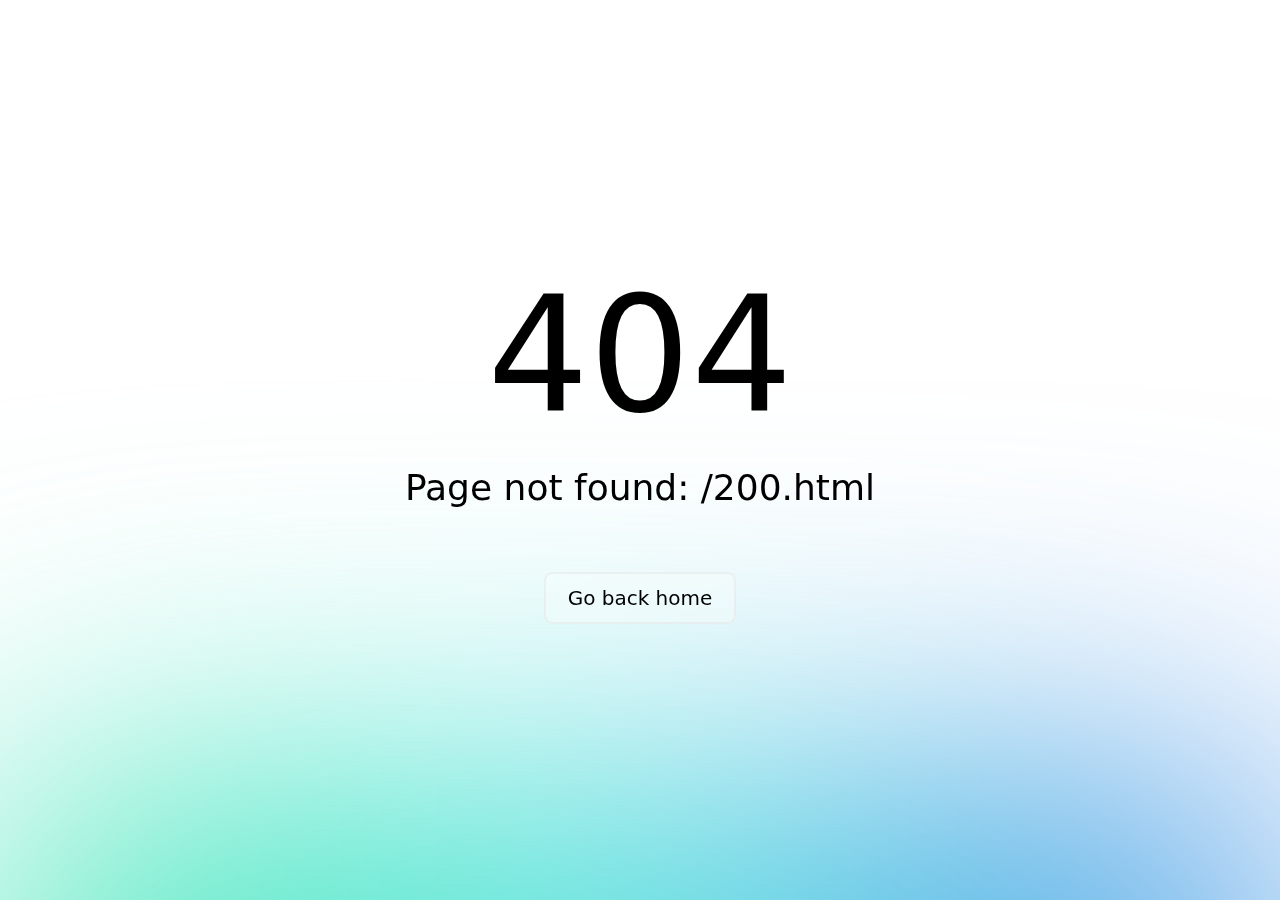
<file: 200.html>
<!DOCTYPE html>
<html >
<head><meta charset="utf-8">
<meta name="viewport" content="width=device-width, initial-scale=1"><link rel="modulepreload" as="script" crossorigin href="/_nuxt/entry.12ec9bb1.js"><link rel="preload" as="style" href="/_nuxt/entry.ed7936d6.css"><link rel="prefetch" as="script" crossorigin href="/_nuxt/default.3f0a1e89.js"><link rel="prefetch" as="script" crossorigin href="/_nuxt/nuxt-link.cd556b82.js"><link rel="prefetch" as="script" crossorigin href="/_nuxt/Container.vue.2ff39aa3.js"><link rel="prefetch" as="script" crossorigin href="/_nuxt/error-component.22a9a706.js"><link rel="stylesheet" href="/_nuxt/entry.ed7936d6.css"><script>"use strict";const w=window,de=document.documentElement,knownColorSchemes=["dark","light"],preference=window.localStorage.getItem("nuxt-color-mode")||"dark";let value=preference==="system"?getColorScheme():preference;const forcedColorMode=de.getAttribute("data-color-mode-forced");forcedColorMode&&(value=forcedColorMode),addColorScheme(value),w["__NUXT_COLOR_MODE__"]={preference,value,getColorScheme,addColorScheme,removeColorScheme};function addColorScheme(e){const o=""+e+"",t="";de.classList?de.classList.add(o):de.className+=" "+o,t&&de.setAttribute("data-"+t,e)}function removeColorScheme(e){const o=""+e+"",t="";de.classList?de.classList.remove(o):de.className=de.className.replace(new RegExp(o,"g"),""),t&&de.removeAttribute("data-"+t)}function prefersColorScheme(e){return w.matchMedia("(prefers-color-scheme"+e+")")}function getColorScheme(){if(w.matchMedia&&prefersColorScheme("").media!=="not all"){for(const e of knownColorSchemes)if(prefersColorScheme(":"+e).matches)return e}return"dark"}
</script></head>
<body ><div id="__nuxt"></div><script>window.__NUXT__={serverRendered:false,config:{public:{},app:{baseURL:"\u002F",buildAssetsDir:"\u002F_nuxt\u002F",cdnURL:""}},data:{},state:{}}</script><script type="module" src="/_nuxt/entry.12ec9bb1.js" crossorigin></script></body>
</html>
</file>
<file: _nuxt/entry.ed7936d6.css>
:root{--color-primary:23 185 120;--color-secondary:248 143 194;--color-green:140 214 106;--color-bg:255 255 255;--color-border:255 255 255;--color-box:255 255 255;--box-border:229 231 235;--box-sd:226 232 240/.5}.dark{--color-bg:17 24 39;--color-box:17 26 62;--box-border:243 244 246/.1;--box-sd:transparent}/*! tailwindcss v3.3.2 | MIT License | https://tailwindcss.com*/*,:after,:before{border:0 solid #e5e7eb;box-sizing:border-box}:after,:before{--tw-content:""}html{-webkit-text-size-adjust:100%;font-feature-settings:normal;font-family:ui-sans-serif,system-ui,-apple-system,BlinkMacSystemFont,Segoe UI,Roboto,Helvetica Neue,Arial,Noto Sans,sans-serif,Apple Color Emoji,Segoe UI Emoji,Segoe UI Symbol,Noto Color Emoji;font-variation-settings:normal;line-height:1.5;-moz-tab-size:4;-o-tab-size:4;tab-size:4}body{line-height:inherit;margin:0}hr{border-top-width:1px;color:inherit;height:0}abbr:where([title]){-webkit-text-decoration:underline dotted;text-decoration:underline dotted}h1,h2,h3,h4,h5,h6{font-size:inherit;font-weight:inherit}a{color:inherit;text-decoration:inherit}b,strong{font-weight:bolder}code,kbd,pre,samp{font-family:ui-monospace,SFMono-Regular,Menlo,Monaco,Consolas,Liberation Mono,Courier New,monospace;font-size:1em}small{font-size:80%}sub,sup{font-size:75%;line-height:0;position:relative;vertical-align:baseline}sub{bottom:-.25em}sup{top:-.5em}table{border-collapse:collapse;border-color:inherit;text-indent:0}button,input,optgroup,select,textarea{color:inherit;font-family:inherit;font-size:100%;font-weight:inherit;line-height:inherit;margin:0;padding:0}button,select{text-transform:none}[type=button],[type=reset],[type=submit],button{-webkit-appearance:button;background-color:transparent;background-image:none}:-moz-focusring{outline:auto}:-moz-ui-invalid{box-shadow:none}progress{vertical-align:baseline}::-webkit-inner-spin-button,::-webkit-outer-spin-button{height:auto}[type=search]{-webkit-appearance:textfield;outline-offset:-2px}::-webkit-search-decoration{-webkit-appearance:none}::-webkit-file-upload-button{-webkit-appearance:button;font:inherit}summary{display:list-item}blockquote,dd,dl,figure,h1,h2,h3,h4,h5,h6,hr,p,pre{margin:0}fieldset{margin:0}fieldset,legend{padding:0}menu,ol,ul{list-style:none;margin:0;padding:0}textarea{resize:vertical}input::-moz-placeholder,textarea::-moz-placeholder{color:#9ca3af;opacity:1}input::placeholder,textarea::placeholder{color:#9ca3af;opacity:1}[role=button],button{cursor:pointer}:disabled{cursor:default}audio,canvas,embed,iframe,img,object,svg,video{display:block;vertical-align:middle}img,video{height:auto;max-width:100%}[hidden]{display:none}*,:after,:before{--tw-border-spacing-x:0;--tw-border-spacing-y:0;--tw-translate-x:0;--tw-translate-y:0;--tw-rotate:0;--tw-skew-x:0;--tw-skew-y:0;--tw-scale-x:1;--tw-scale-y:1;--tw-pan-x: ;--tw-pan-y: ;--tw-pinch-zoom: ;--tw-scroll-snap-strictness:proximity;--tw-gradient-from-position: ;--tw-gradient-via-position: ;--tw-gradient-to-position: ;--tw-ordinal: ;--tw-slashed-zero: ;--tw-numeric-figure: ;--tw-numeric-spacing: ;--tw-numeric-fraction: ;--tw-ring-inset: ;--tw-ring-offset-width:0px;--tw-ring-offset-color:#fff;--tw-ring-color:rgba(59,130,246,.5);--tw-ring-offset-shadow:0 0 #0000;--tw-ring-shadow:0 0 #0000;--tw-shadow:0 0 #0000;--tw-shadow-colored:0 0 #0000;--tw-blur: ;--tw-brightness: ;--tw-contrast: ;--tw-grayscale: ;--tw-hue-rotate: ;--tw-invert: ;--tw-saturate: ;--tw-sepia: ;--tw-drop-shadow: ;--tw-backdrop-blur: ;--tw-backdrop-brightness: ;--tw-backdrop-contrast: ;--tw-backdrop-grayscale: ;--tw-backdrop-hue-rotate: ;--tw-backdrop-invert: ;--tw-backdrop-opacity: ;--tw-backdrop-saturate: ;--tw-backdrop-sepia: }::backdrop{--tw-border-spacing-x:0;--tw-border-spacing-y:0;--tw-translate-x:0;--tw-translate-y:0;--tw-rotate:0;--tw-skew-x:0;--tw-skew-y:0;--tw-scale-x:1;--tw-scale-y:1;--tw-pan-x: ;--tw-pan-y: ;--tw-pinch-zoom: ;--tw-scroll-snap-strictness:proximity;--tw-gradient-from-position: ;--tw-gradient-via-position: ;--tw-gradient-to-position: ;--tw-ordinal: ;--tw-slashed-zero: ;--tw-numeric-figure: ;--tw-numeric-spacing: ;--tw-numeric-fraction: ;--tw-ring-inset: ;--tw-ring-offset-width:0px;--tw-ring-offset-color:#fff;--tw-ring-color:rgba(59,130,246,.5);--tw-ring-offset-shadow:0 0 #0000;--tw-ring-shadow:0 0 #0000;--tw-shadow:0 0 #0000;--tw-shadow-colored:0 0 #0000;--tw-blur: ;--tw-brightness: ;--tw-contrast: ;--tw-grayscale: ;--tw-hue-rotate: ;--tw-invert: ;--tw-saturate: ;--tw-sepia: ;--tw-drop-shadow: ;--tw-backdrop-blur: ;--tw-backdrop-brightness: ;--tw-backdrop-contrast: ;--tw-backdrop-grayscale: ;--tw-backdrop-hue-rotate: ;--tw-backdrop-invert: ;--tw-backdrop-opacity: ;--tw-backdrop-saturate: ;--tw-backdrop-sepia: }.\!visible{visibility:visible!important}.visible{visibility:visible}.invisible{visibility:hidden}.fixed{position:fixed}.absolute{position:absolute}.relative{position:relative}.inset-0{inset:0}.inset-x-0{left:0;right:0}.inset-y-0{bottom:0;top:0}.-left-5{left:-1.25rem}.-right-5{right:-1.25rem}.bottom-0{bottom:0}.left-0{left:0}.right-0{right:0}.right-0\.5{right:.125rem}.right-2{right:.5rem}.right-3{right:.75rem}.top-0{top:0}.top-0\.5{top:.125rem}.top-1\/2{top:50%}.top-14{top:3.5rem}.top-2{top:.5rem}.top-full{top:100%}.z-0{z-index:0}.z-10{z-index:10}.z-30{z-index:30}.z-40{z-index:40}.z-50{z-index:50}.col-span-2{grid-column:span 2/span 2}.mx-auto{margin-left:auto;margin-right:auto}.-ml-2{margin-left:-.5rem}.-ml-2\.5{margin-left:-.625rem}.mt-1{margin-top:.25rem}.mt-14{margin-top:3.5rem}.line-clamp-2{-webkit-box-orient:vertical;-webkit-line-clamp:2;display:-webkit-box;overflow:hidden}.flex{display:flex}.inline-flex{display:inline-flex}.grid{display:grid}.hidden{display:none}.aspect-square{aspect-ratio:1/1}.h-0{height:0}.h-0\.5{height:.125rem}.h-10{height:2.5rem}.h-20{height:5rem}.h-24{height:6rem}.h-28{height:7rem}.h-3{height:.75rem}.h-32{height:8rem}.h-5{height:1.25rem}.h-64{height:16rem}.h-8{height:2rem}.h-96{height:24rem}.h-\[27rem\]{height:27rem}.h-\[calc\(80\%\+20px\)\]{height:calc(80% + 20px)}.h-\[calc\(80\%-2rem\)\]{height:calc(80% - 2rem)}.h-auto{height:auto}.h-full{height:100%}.h-max{height:-moz-max-content;height:max-content}.min-h-\[24rem\]{min-height:24rem}.min-h-max{min-height:-moz-max-content;min-height:max-content}.w-10{width:2.5rem}.w-11\/12{width:91.666667%}.w-16{width:4rem}.w-2\/3{width:66.666667%}.w-2\/5{width:40%}.w-3{width:.75rem}.w-3\/5{width:60%}.w-44{width:11rem}.w-5{width:1.25rem}.w-5\/6{width:83.333333%}.w-6{width:1.5rem}.w-7{width:1.75rem}.w-8{width:2rem}.w-\[calc\(40\%-20px\)\]{width:calc(40% - 20px)}.w-full{width:100%}.w-max{width:-moz-max-content;width:max-content}.min-w-\[91\.666667\%\]{min-width:91.666667%}.min-w-max{min-width:-moz-max-content;min-width:max-content}.max-w-2xl{max-width:42rem}.max-w-lg{max-width:32rem}.max-w-md{max-width:28rem}.max-w-screen-lg{max-width:1024px}.max-w-xl{max-width:36rem}.origin-center{transform-origin:center}.origin-left{transform-origin:left}.origin-top{transform-origin:top}.\!translate-y-0{--tw-translate-y:0px!important;transform:translate(var(--tw-translate-x),var(--tw-translate-y)) rotate(var(--tw-rotate)) skew(var(--tw-skew-x)) skewY(var(--tw-skew-y)) scaleX(var(--tw-scale-x)) scaleY(var(--tw-scale-y))!important}.-translate-y-1{--tw-translate-y:-.25rem}.-translate-y-1,.-translate-y-1\.5{transform:translate(var(--tw-translate-x),var(--tw-translate-y)) rotate(var(--tw-rotate)) skew(var(--tw-skew-x)) skewY(var(--tw-skew-y)) scaleX(var(--tw-scale-x)) scaleY(var(--tw-scale-y))}.-translate-y-1\.5{--tw-translate-y:-.375rem}.-translate-y-1\/2{--tw-translate-y:-50%}.-translate-y-1\/2,.translate-y-0{transform:translate(var(--tw-translate-x),var(--tw-translate-y)) rotate(var(--tw-rotate)) skew(var(--tw-skew-x)) skewY(var(--tw-skew-y)) scaleX(var(--tw-scale-x)) scaleY(var(--tw-scale-y))}.translate-y-0{--tw-translate-y:0px}.translate-y-1{--tw-translate-y:.25rem}.translate-y-1,.translate-y-1\.5{transform:translate(var(--tw-translate-x),var(--tw-translate-y)) rotate(var(--tw-rotate)) skew(var(--tw-skew-x)) skewY(var(--tw-skew-y)) scaleX(var(--tw-scale-x)) scaleY(var(--tw-scale-y))}.translate-y-1\.5{--tw-translate-y:.375rem}.translate-y-6{--tw-translate-y:1.5rem}.-rotate-\[40deg\],.translate-y-6{transform:translate(var(--tw-translate-x),var(--tw-translate-y)) rotate(var(--tw-rotate)) skew(var(--tw-skew-x)) skewY(var(--tw-skew-y)) scaleX(var(--tw-scale-x)) scaleY(var(--tw-scale-y))}.-rotate-\[40deg\]{--tw-rotate:-40deg}.rotate-\[40deg\]{--tw-rotate:40deg}.rotate-\[40deg\],.scale-x-0{transform:translate(var(--tw-translate-x),var(--tw-translate-y)) rotate(var(--tw-rotate)) skew(var(--tw-skew-x)) skewY(var(--tw-skew-y)) scaleX(var(--tw-scale-x)) scaleY(var(--tw-scale-y))}.scale-x-0{--tw-scale-x:0}.scale-x-100{--tw-scale-x:1}.scale-x-100,.scale-x-50{transform:translate(var(--tw-translate-x),var(--tw-translate-y)) rotate(var(--tw-rotate)) skew(var(--tw-skew-x)) skewY(var(--tw-skew-y)) scaleX(var(--tw-scale-x)) scaleY(var(--tw-scale-y))}.scale-x-50{--tw-scale-x:.5}.scale-x-75{--tw-scale-x:.75}.scale-x-75,.transform{transform:translate(var(--tw-translate-x),var(--tw-translate-y)) rotate(var(--tw-rotate)) skew(var(--tw-skew-x)) skewY(var(--tw-skew-y)) scaleX(var(--tw-scale-x)) scaleY(var(--tw-scale-y))}.cursor-pointer{cursor:pointer}.select-none{-webkit-user-select:none;-moz-user-select:none;user-select:none}.grid-cols-2{grid-template-columns:repeat(2,minmax(0,1fr))}.grid-cols-3{grid-template-columns:repeat(3,minmax(0,1fr))}.flex-col{flex-direction:column}.items-start{align-items:flex-start}.items-end{align-items:flex-end}.items-center{align-items:center}.items-stretch{align-items:stretch}.justify-start{justify-content:flex-start}.justify-end{justify-content:flex-end}.justify-center{justify-content:center}.justify-between{justify-content:space-between}.gap-1{gap:.25rem}.gap-10{gap:2.5rem}.gap-2{gap:.5rem}.gap-3{gap:.75rem}.gap-4{gap:1rem}.gap-5{gap:1.25rem}.gap-8{gap:2rem}.gap-x-2{-moz-column-gap:.5rem;column-gap:.5rem}.gap-x-3{-moz-column-gap:.75rem;column-gap:.75rem}.gap-y-10{row-gap:2.5rem}.gap-y-4{row-gap:1rem}.space-y-3>:not([hidden])~:not([hidden]){--tw-space-y-reverse:0;margin-bottom:calc(.75rem*var(--tw-space-y-reverse));margin-top:calc(.75rem*(1 - var(--tw-space-y-reverse)))}.space-y-4>:not([hidden])~:not([hidden]){--tw-space-y-reverse:0;margin-bottom:calc(1rem*var(--tw-space-y-reverse));margin-top:calc(1rem*(1 - var(--tw-space-y-reverse)))}.overflow-hidden{overflow:hidden}.overflow-x-auto{overflow-x:auto}.rounded-2xl{border-radius:1rem}.rounded-3xl{border-radius:1.5rem}.rounded-full{border-radius:9999px}.rounded-md{border-radius:.375rem}.rounded-xl{border-radius:.75rem}.rounded-b-\[30\%\]{border-bottom-left-radius:30%;border-bottom-right-radius:30%}.rounded-b-\[8rem\]{border-bottom-left-radius:8rem;border-bottom-right-radius:8rem}.rounded-l-full{border-bottom-left-radius:9999px;border-top-left-radius:9999px}.rounded-r-full{border-bottom-right-radius:9999px;border-top-right-radius:9999px}.rounded-t-\[30\%\]{border-top-left-radius:30%;border-top-right-radius:30%}.rounded-t-\[8rem\]{border-top-left-radius:8rem;border-top-right-radius:8rem}.border{border-width:1px}.border-2{border-width:2px}.border-4{border-width:4px}.border-l{border-left-width:1px}.border-t{border-top-width:1px}.border-box-border{border-color:rgb(var(--box-border))}.border-gray-100\/20{border-color:#f3f4f633}.border-gray-200{--tw-border-opacity:1;border-color:rgb(229 231 235/var(--tw-border-opacity))}.border-primary{--tw-border-opacity:1;border-color:rgb(0 216 165/var(--tw-border-opacity))}.border-transparent{border-color:transparent}.border-white{--tw-border-opacity:1;border-color:rgb(255 255 255/var(--tw-border-opacity))}.bg-\[\#f88fc2\]{--tw-bg-opacity:1;background-color:rgb(248 143 194/var(--tw-bg-opacity))}.bg-body{background-color:rgb(var(--color-bg))}.bg-body-color{--tw-bg-opacity:1;background-color:rgb(70 44 100/var(--tw-bg-opacity))}.bg-box-bg{background-color:rgb(var(--color-box))}.bg-gray-100{--tw-bg-opacity:1;background-color:rgb(243 244 246/var(--tw-bg-opacity))}.bg-gray-200{--tw-bg-opacity:1;background-color:rgb(229 231 235/var(--tw-bg-opacity))}.bg-gray-500{--tw-bg-opacity:1;background-color:rgb(107 114 128/var(--tw-bg-opacity))}.bg-inherit{background-color:inherit}.bg-primary{--tw-bg-opacity:1;background-color:rgb(0 216 165/var(--tw-bg-opacity))}.bg-primary\/5{background-color:#00d8a50d}.bg-transparent{background-color:transparent}.bg-white{--tw-bg-opacity:1;background-color:rgb(255 255 255/var(--tw-bg-opacity))}.bg-opacity-50{--tw-bg-opacity:.5}.bg-gradient-to-br{background-image:linear-gradient(to bottom right,var(--tw-gradient-stops))}.bg-gradient-to-r{background-image:linear-gradient(to right,var(--tw-gradient-stops))}.bg-gradient-to-t{background-image:linear-gradient(to top,var(--tw-gradient-stops))}.bg-gradient-to-tr{background-image:linear-gradient(to top right,var(--tw-gradient-stops))}.from-\[\#8cd66a\]{--tw-gradient-from:#8cd66a var(--tw-gradient-from-position);--tw-gradient-to:rgba(140,214,106,0) var(--tw-gradient-to-position);--tw-gradient-stops:var(--tw-gradient-from),var(--tw-gradient-to)}.from-gray-100{--tw-gradient-from:#f3f4f6 var(--tw-gradient-from-position);--tw-gradient-to:rgba(243,244,246,0) var(--tw-gradient-to-position);--tw-gradient-stops:var(--tw-gradient-from),var(--tw-gradient-to)}.from-gray-800{--tw-gradient-from:#1f2937 var(--tw-gradient-from-position);--tw-gradient-to:rgba(31,41,55,0) var(--tw-gradient-to-position);--tw-gradient-stops:var(--tw-gradient-from),var(--tw-gradient-to)}.from-primary{--tw-gradient-from:#00d8a5 var(--tw-gradient-from-position);--tw-gradient-to:rgba(0,216,165,0) var(--tw-gradient-to-position);--tw-gradient-stops:var(--tw-gradient-from),var(--tw-gradient-to)}.to-\[\#8cd66a\]{--tw-gradient-to:#8cd66a var(--tw-gradient-to-position)}.to-gray-200{--tw-gradient-to:#e5e7eb var(--tw-gradient-to-position)}.to-pink-300{--tw-gradient-to:#f9a8d4 var(--tw-gradient-to-position)}.bg-clip-text{-webkit-background-clip:text;background-clip:text}.object-cover{-o-object-fit:cover;object-fit:cover}.p-0{padding:0}.p-0\.5{padding:.125rem}.p-1{padding:.25rem}.p-2{padding:.5rem}.p-2\.5{padding:.625rem}.p-3{padding:.75rem}.p-4{padding:1rem}.px-2{padding-left:.5rem;padding-right:.5rem}.px-3{padding-left:.75rem;padding-right:.75rem}.px-5{padding-left:1.25rem;padding-right:1.25rem}.px-6{padding-left:1.5rem;padding-right:1.5rem}.py-1{padding-bottom:.25rem;padding-top:.25rem}.py-2{padding-bottom:.5rem;padding-top:.5rem}.py-20{padding-bottom:5rem;padding-top:5rem}.py-3{padding-bottom:.75rem;padding-top:.75rem}.py-6{padding-bottom:1.5rem;padding-top:1.5rem}.py-8{padding-bottom:2rem;padding-top:2rem}.pb-10{padding-bottom:2.5rem}.pb-5{padding-bottom:1.25rem}.pb-6{padding-bottom:1.5rem}.pl-2{padding-left:.5rem}.pr-2{padding-right:.5rem}.pt-10{padding-top:2.5rem}.pt-16{padding-top:4rem}.pt-2{padding-top:.5rem}.pt-20{padding-top:5rem}.pt-24{padding-top:6rem}.pt-3{padding-top:.75rem}.pt-4{padding-top:1rem}.pt-6{padding-top:1.5rem}.pt-8{padding-top:2rem}.pt-9{padding-top:2.25rem}.text-center{text-align:center}.text-2xl{font-size:1.5rem;line-height:2rem}.text-4xl{font-size:2.25rem;line-height:2.5rem}.text-base{font-size:1rem;line-height:1.5rem}.text-lg{font-size:1.125rem;line-height:1.75rem}.text-sm{font-size:.875rem;line-height:1.25rem}.text-xl{font-size:1.25rem;line-height:1.75rem}.text-xs{font-size:.75rem;line-height:1rem}.font-bold{font-weight:700}.font-semibold{font-weight:600}.text-gray-300{--tw-text-opacity:1;color:rgb(209 213 219/var(--tw-text-opacity))}.text-gray-600{--tw-text-opacity:1;color:rgb(75 85 99/var(--tw-text-opacity))}.text-gray-700{--tw-text-opacity:1;color:rgb(55 65 81/var(--tw-text-opacity))}.text-gray-800{--tw-text-opacity:1;color:rgb(31 41 55/var(--tw-text-opacity))}.text-primary{--tw-text-opacity:1;color:rgb(0 216 165/var(--tw-text-opacity))}.text-transparent{color:transparent}.text-white{--tw-text-opacity:1;color:rgb(255 255 255/var(--tw-text-opacity))}.\!opacity-100{opacity:1!important}.opacity-0{opacity:0}.opacity-100{opacity:1}.opacity-20{opacity:.2}.opacity-25{opacity:.25}.opacity-40{opacity:.4}.shadow-lg{--tw-shadow:0 10px 15px -3px rgba(0,0,0,.1),0 4px 6px -4px rgba(0,0,0,.1);--tw-shadow-colored:0 10px 15px -3px var(--tw-shadow-color),0 4px 6px -4px var(--tw-shadow-color)}.shadow-lg,.shadow-md{box-shadow:var(--tw-ring-offset-shadow,0 0 #0000),var(--tw-ring-shadow,0 0 #0000),var(--tw-shadow)}.shadow-md{--tw-shadow:0 4px 6px -1px rgba(0,0,0,.1),0 2px 4px -2px rgba(0,0,0,.1);--tw-shadow-colored:0 4px 6px -1px var(--tw-shadow-color),0 2px 4px -2px var(--tw-shadow-color)}.shadow-box-shadow{--tw-shadow-color:rgb(var(--box-sd));--tw-shadow:var(--tw-shadow-colored)}.outline-none{outline:2px solid transparent;outline-offset:2px}.blur-2xl{--tw-blur:blur(40px);filter:var(--tw-blur) var(--tw-brightness) var(--tw-contrast) var(--tw-grayscale) var(--tw-hue-rotate) var(--tw-invert) var(--tw-saturate) var(--tw-sepia) var(--tw-drop-shadow)}.backdrop-blur-sm{--tw-backdrop-blur:blur(4px)}.backdrop-blur-sm,.backdrop-filter{-webkit-backdrop-filter:var(--tw-backdrop-blur) var(--tw-backdrop-brightness) var(--tw-backdrop-contrast) var(--tw-backdrop-grayscale) var(--tw-backdrop-hue-rotate) var(--tw-backdrop-invert) var(--tw-backdrop-opacity) var(--tw-backdrop-saturate) var(--tw-backdrop-sepia);backdrop-filter:var(--tw-backdrop-blur) var(--tw-backdrop-brightness) var(--tw-backdrop-contrast) var(--tw-backdrop-grayscale) var(--tw-backdrop-hue-rotate) var(--tw-backdrop-invert) var(--tw-backdrop-opacity) var(--tw-backdrop-saturate) var(--tw-backdrop-sepia)}.transition{transition-duration:.15s;transition-property:color,background-color,border-color,text-decoration-color,fill,stroke,opacity,box-shadow,transform,filter,-webkit-backdrop-filter;transition-property:color,background-color,border-color,text-decoration-color,fill,stroke,opacity,box-shadow,transform,filter,backdrop-filter;transition-property:color,background-color,border-color,text-decoration-color,fill,stroke,opacity,box-shadow,transform,filter,backdrop-filter,-webkit-backdrop-filter;transition-timing-function:cubic-bezier(.4,0,.2,1)}.transition-all{transition-duration:.15s;transition-property:all;transition-timing-function:cubic-bezier(.4,0,.2,1)}.duration-200{transition-duration:.2s}.duration-300{transition-duration:.3s}.ease-in{transition-timing-function:cubic-bezier(.4,0,1,1)}.ease-in-out{transition-timing-function:cubic-bezier(.4,0,.2,1)}.ease-linear{transition-timing-function:linear}.ease-out{transition-timing-function:cubic-bezier(0,0,.2,1)}html{scroll-behavior:smooth}body{background-color:rgb(var(--color-bg));overflow-x:hidden;transition-duration:.15s;transition-property:color,background-color,border-color,text-decoration-color,fill,stroke,opacity,box-shadow,transform,filter,-webkit-backdrop-filter;transition-property:color,background-color,border-color,text-decoration-color,fill,stroke,opacity,box-shadow,transform,filter,backdrop-filter;transition-property:color,background-color,border-color,text-decoration-color,fill,stroke,opacity,box-shadow,transform,filter,backdrop-filter,-webkit-backdrop-filter;transition-timing-function:cubic-bezier(.4,0,.2,1)}.invisible-scroll{-ms-overflow-style:none;-webkit-overflow-scrolling:touch;scroll-behavior:smooth;scroll-padding-left:10px;scroll-padding-right:10px;scrollbar-width:none}.invisible-scroll::-webkit-scrollbar{display:none}.hover\:bg-gray-100:hover{--tw-bg-opacity:1;background-color:rgb(243 244 246/var(--tw-bg-opacity))}.hover\:bg-gray-200:hover{--tw-bg-opacity:1;background-color:rgb(229 231 235/var(--tw-bg-opacity))}.hover\:bg-primary\/10:hover{background-color:#00d8a51a}.hover\:\!text-primary:hover{--tw-text-opacity:1!important;color:rgb(0 216 165/var(--tw-text-opacity))!important}.hover\:text-primary:hover{--tw-text-opacity:1;color:rgb(0 216 165/var(--tw-text-opacity))}.focus\:border-primary:focus{--tw-border-opacity:1;border-color:rgb(0 216 165/var(--tw-border-opacity))}.group:hover .group-hover\:scale-105{--tw-scale-x:1.05;--tw-scale-y:1.05;transform:translate(var(--tw-translate-x),var(--tw-translate-y)) rotate(var(--tw-rotate)) skew(var(--tw-skew-x)) skewY(var(--tw-skew-y)) scaleX(var(--tw-scale-x)) scaleY(var(--tw-scale-y))}:is(.dark .dark\:invisible){visibility:hidden}:is(.dark .dark\:flex){display:flex}:is(.dark .dark\:border-gray-100\/20){border-color:#f3f4f633}:is(.dark .dark\:border-gray-400){--tw-border-opacity:1;border-color:rgb(156 163 175/var(--tw-border-opacity))}:is(.dark .dark\:bg-\[rgb\(10\,16\,29\)\]){--tw-bg-opacity:1;background-color:rgb(10 16 29/var(--tw-bg-opacity))}:is(.dark .dark\:bg-body){background-color:rgb(var(--color-bg))}:is(.dark .dark\:bg-gray-200){--tw-bg-opacity:1;background-color:rgb(229 231 235/var(--tw-bg-opacity))}:is(.dark .dark\:from-\[\#570cac\]){--tw-gradient-from:#570cac var(--tw-gradient-from-position);--tw-gradient-to:rgba(87,12,172,0) var(--tw-gradient-to-position);--tw-gradient-stops:var(--tw-gradient-from),var(--tw-gradient-to)}:is(.dark .dark\:from-\[\#670ccf\]){--tw-gradient-from:#670ccf var(--tw-gradient-from-position);--tw-gradient-to:rgba(103,12,207,0) var(--tw-gradient-to-position);--tw-gradient-stops:var(--tw-gradient-from),var(--tw-gradient-to)}:is(.dark .dark\:from-gray-900){--tw-gradient-from:#111827 var(--tw-gradient-from-position);--tw-gradient-to:rgba(17,24,39,0) var(--tw-gradient-to-position);--tw-gradient-stops:var(--tw-gradient-from),var(--tw-gradient-to)}:is(.dark .dark\:to-body-color){--tw-gradient-to:#462c64 var(--tw-gradient-to-position)}:is(.dark .dark\:to-primary){--tw-gradient-to:#00d8a5 var(--tw-gradient-to-position)}:is(.dark .dark\:text-gray-100){--tw-text-opacity:1;color:rgb(243 244 246/var(--tw-text-opacity))}:is(.dark .dark\:text-gray-200){--tw-text-opacity:1;color:rgb(229 231 235/var(--tw-text-opacity))}:is(.dark .dark\:text-gray-300){--tw-text-opacity:1;color:rgb(209 213 219/var(--tw-text-opacity))}:is(.dark .dark\:text-gray-400){--tw-text-opacity:1;color:rgb(156 163 175/var(--tw-text-opacity))}:is(.dark .dark\:text-white){--tw-text-opacity:1;color:rgb(255 255 255/var(--tw-text-opacity))}:is(.dark .dark\:opacity-20){opacity:.2}:is(.dark .dark\:opacity-40){opacity:.4}:is(.dark .dark\:blur-2xl){--tw-blur:blur(40px);filter:var(--tw-blur) var(--tw-brightness) var(--tw-contrast) var(--tw-grayscale) var(--tw-hue-rotate) var(--tw-invert) var(--tw-saturate) var(--tw-sepia) var(--tw-drop-shadow)}:is(.dark .dark\:hover\:bg-box-bg:hover){background-color:rgb(var(--color-box))}:is(.dark .dark\:hover\:bg-gray-800:hover){--tw-bg-opacity:1;background-color:rgb(31 41 55/var(--tw-bg-opacity))}@media (min-width:400px){.xs\:w-80{width:20rem}.xs\:min-w-\[20rem\]{min-width:20rem}}@media (min-width:640px){.sm\:relative{position:relative}.sm\:right-0{right:0}.sm\:top-0{top:0}.sm\:mx-auto{margin-left:auto;margin-right:auto}.sm\:flex{display:flex}.sm\:inline-flex{display:inline-flex}.sm\:hidden{display:none}.sm\:h-36{height:9rem}.sm\:h-\[30rem\]{height:30rem}.sm\:w-max{width:-moz-max-content;width:max-content}.sm\:min-w-max{min-width:-moz-max-content;min-width:max-content}.sm\:max-w-xl{max-width:36rem}.sm\:grid-cols-3{grid-template-columns:repeat(3,minmax(0,1fr))}.sm\:flex-row{flex-direction:row}.sm\:gap-0{gap:0}.sm\:gap-x-5{-moz-column-gap:1.25rem;column-gap:1.25rem}.sm\:gap-y-8{row-gap:2rem}.sm\:px-6{padding-left:1.5rem;padding-right:1.5rem}.sm\:px-8{padding-left:2rem;padding-right:2rem}.sm\:py-3{padding-bottom:.75rem;padding-top:.75rem}.sm\:pt-5{padding-top:1.25rem}.sm\:text-2xl{font-size:1.5rem;line-height:2rem}.sm\:text-base{font-size:1rem;line-height:1.5rem}}@media (min-width:768px){.md\:left-0{left:0}.md\:col-span-4{grid-column:span 4/span 4}.md\:line-clamp-3{-webkit-box-orient:vertical;-webkit-line-clamp:3;display:-webkit-box;overflow:hidden}.md\:flex{display:flex}.md\:h-1\/2{height:50%}.md\:h-40{height:10rem}.md\:h-full{height:100%}.md\:w-1\/3{width:33.333333%}.md\:min-w-\[33\.333333\%\]{min-width:33.333333%}.md\:max-w-2xl{max-width:42rem}.md\:max-w-3xl{max-width:48rem}.md\:grid-cols-2{grid-template-columns:repeat(2,minmax(0,1fr))}.md\:grid-cols-4{grid-template-columns:repeat(4,minmax(0,1fr))}.md\:justify-end{justify-content:flex-end}.md\:rounded-b-\[10rem\]{border-bottom-left-radius:10rem;border-bottom-right-radius:10rem}.md\:rounded-t-\[10rem\]{border-top-left-radius:10rem;border-top-right-radius:10rem}.md\:px-12{padding-left:3rem;padding-right:3rem}.md\:px-4{padding-left:1rem;padding-right:1rem}.md\:px-7{padding-left:1.75rem;padding-right:1.75rem}.md\:px-8{padding-left:2rem;padding-right:2rem}.md\:py-10{padding-bottom:2.5rem;padding-top:2.5rem}.md\:py-2{padding-bottom:.5rem;padding-top:.5rem}.md\:py-3{padding-bottom:.75rem;padding-top:.75rem}.md\:pt-24{padding-top:6rem}.md\:pt-4{padding-top:1rem}.md\:text-3xl{font-size:1.875rem;line-height:2.25rem}.md\:text-5xl{font-size:3rem;line-height:1}.md\:text-lg{font-size:1.125rem;line-height:1.75rem}}@media (min-width:1024px){.lg\:visible{visibility:visible}.lg\:relative{position:relative}.lg\:top-0{top:0}.lg\:col-span-2{grid-column:span 2/span 2}.lg\:mx-0{margin-left:0;margin-right:0}.lg\:flex{display:flex}.lg\:inline-flex{display:inline-flex}.lg\:hidden{display:none}.lg\:h-48{height:12rem}.lg\:h-full{height:100%}.lg\:min-h-\[none\]{min-height:none}.lg\:w-1\/4{width:25%}.lg\:w-2\/3{width:66.666667%}.lg\:w-full{width:100%}.lg\:w-max{width:-moz-max-content;width:max-content}.lg\:min-w-\[25\%\]{min-width:25%}.lg\:max-w-none{max-width:none}.lg\:max-w-screen-xl{max-width:1280px}.lg\:translate-y-0{--tw-translate-y:0px;transform:translate(var(--tw-translate-x),var(--tw-translate-y)) rotate(var(--tw-rotate)) skew(var(--tw-skew-x)) skewY(var(--tw-skew-y)) scaleX(var(--tw-scale-x)) scaleY(var(--tw-scale-y))}.lg\:grid-cols-2{grid-template-columns:repeat(2,minmax(0,1fr))}.lg\:grid-cols-4{grid-template-columns:repeat(4,minmax(0,1fr))}.lg\:grid-cols-6{grid-template-columns:repeat(6,minmax(0,1fr))}.lg\:flex-row{flex-direction:row}.lg\:items-center{align-items:center}.lg\:gap-3{gap:.75rem}.lg\:gap-x-8{-moz-column-gap:2rem;column-gap:2rem}.lg\:rounded-2xl{border-radius:1rem}.lg\:rounded-none{border-radius:0}.lg\:rounded-b-\[12rem\]{border-bottom-left-radius:12rem;border-bottom-right-radius:12rem}.lg\:rounded-t-\[12rem\]{border-top-left-radius:12rem;border-top-right-radius:12rem}.lg\:border{border-width:1px}.lg\:border-none{border-style:none}.lg\:border-box-border{border-color:rgb(var(--box-border))}.lg\:bg-box-bg{background-color:rgb(var(--color-box))}.lg\:bg-transparent{background-color:transparent}.lg\:p-1{padding:.25rem}.lg\:px-0{padding-left:0;padding-right:0}.lg\:px-2{padding-left:.5rem;padding-right:.5rem}.lg\:px-8{padding-left:2rem;padding-right:2rem}.lg\:py-0{padding-bottom:0;padding-top:0}.lg\:py-4{padding-bottom:1rem;padding-top:1rem}.lg\:py-6{padding-bottom:1.5rem;padding-top:1.5rem}.lg\:pb-4{padding-bottom:1rem}.lg\:pt-0{padding-top:0}.lg\:pt-10{padding-top:2.5rem}.lg\:text-left{text-align:left}.lg\:text-3xl{font-size:1.875rem;line-height:2.25rem}.lg\:text-6xl{font-size:3.75rem;line-height:1}.lg\:text-xl{font-size:1.25rem;line-height:1.75rem}.lg\:opacity-100{opacity:1}.lg\:shadow-lg{--tw-shadow:0 10px 15px -3px rgba(0,0,0,.1),0 4px 6px -4px rgba(0,0,0,.1);--tw-shadow-colored:0 10px 15px -3px var(--tw-shadow-color),0 4px 6px -4px var(--tw-shadow-color)}.lg\:shadow-lg,.lg\:shadow-none{box-shadow:var(--tw-ring-offset-shadow,0 0 #0000),var(--tw-ring-shadow,0 0 #0000),var(--tw-shadow)}.lg\:shadow-none{--tw-shadow:0 0 #0000;--tw-shadow-colored:0 0 #0000}.lg\:shadow-box-shadow{--tw-shadow-color:rgb(var(--box-sd));--tw-shadow:var(--tw-shadow-colored)}}@media (min-width:1280px){.xl\:gap-14{gap:3.5rem}.xl\:px-4{padding-left:1rem;padding-right:1rem}}
</file>
